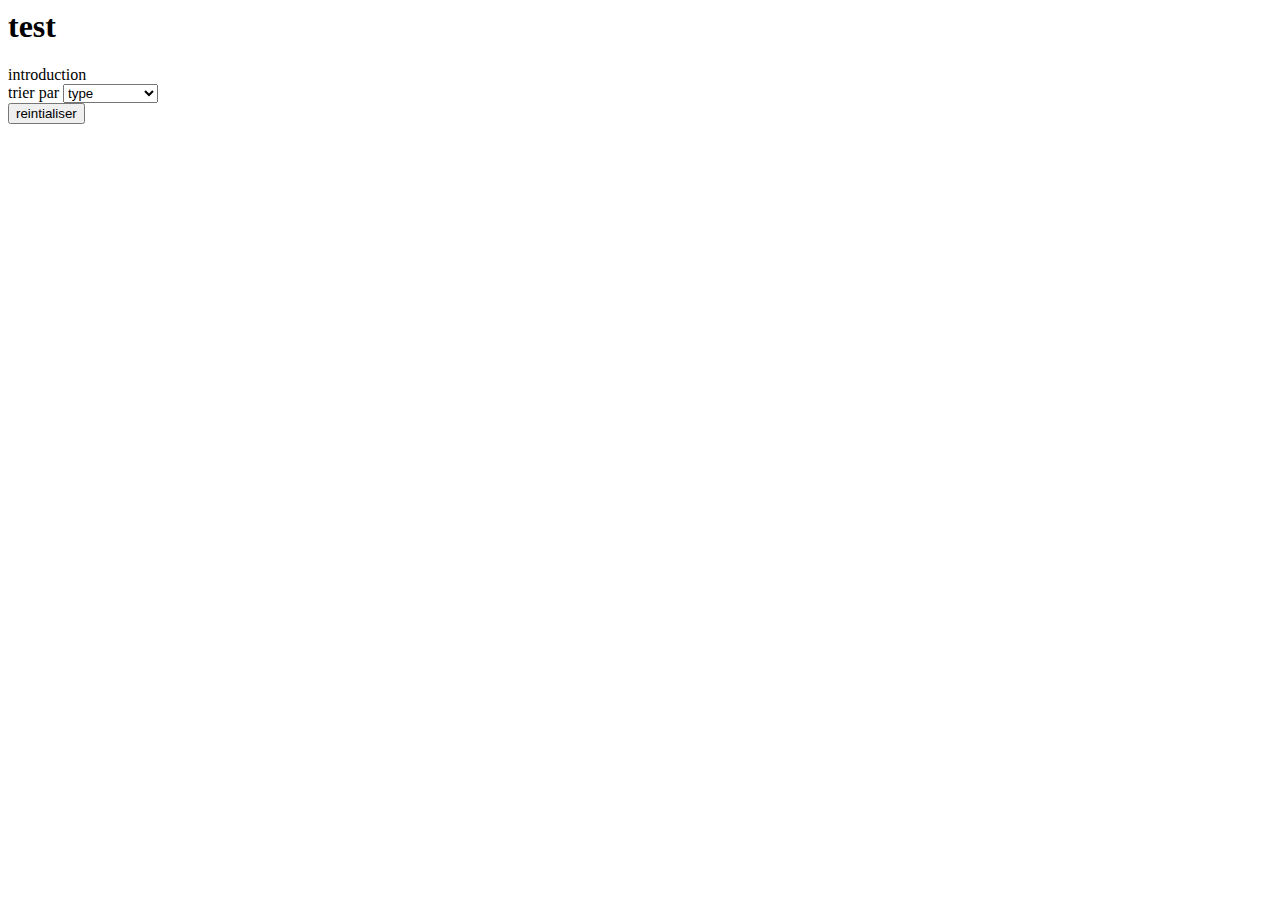
<file: Main/main.html>
<head>
    <title> pokedex</title>
    <h1> test</h1>



</head>



<body>

    <div> introduction </div>

    
    <div class="form-group">
        <label for="labelObjet"> trier par</label>
        <!-- liste déroulante-->
        <select id="labelObjet">
            <option>type</option>
            <option>poids</option>
            <option>mignonitude</option>
            
        </select>
    </div>
            <button> reintialiser </button>



</body>
</file>
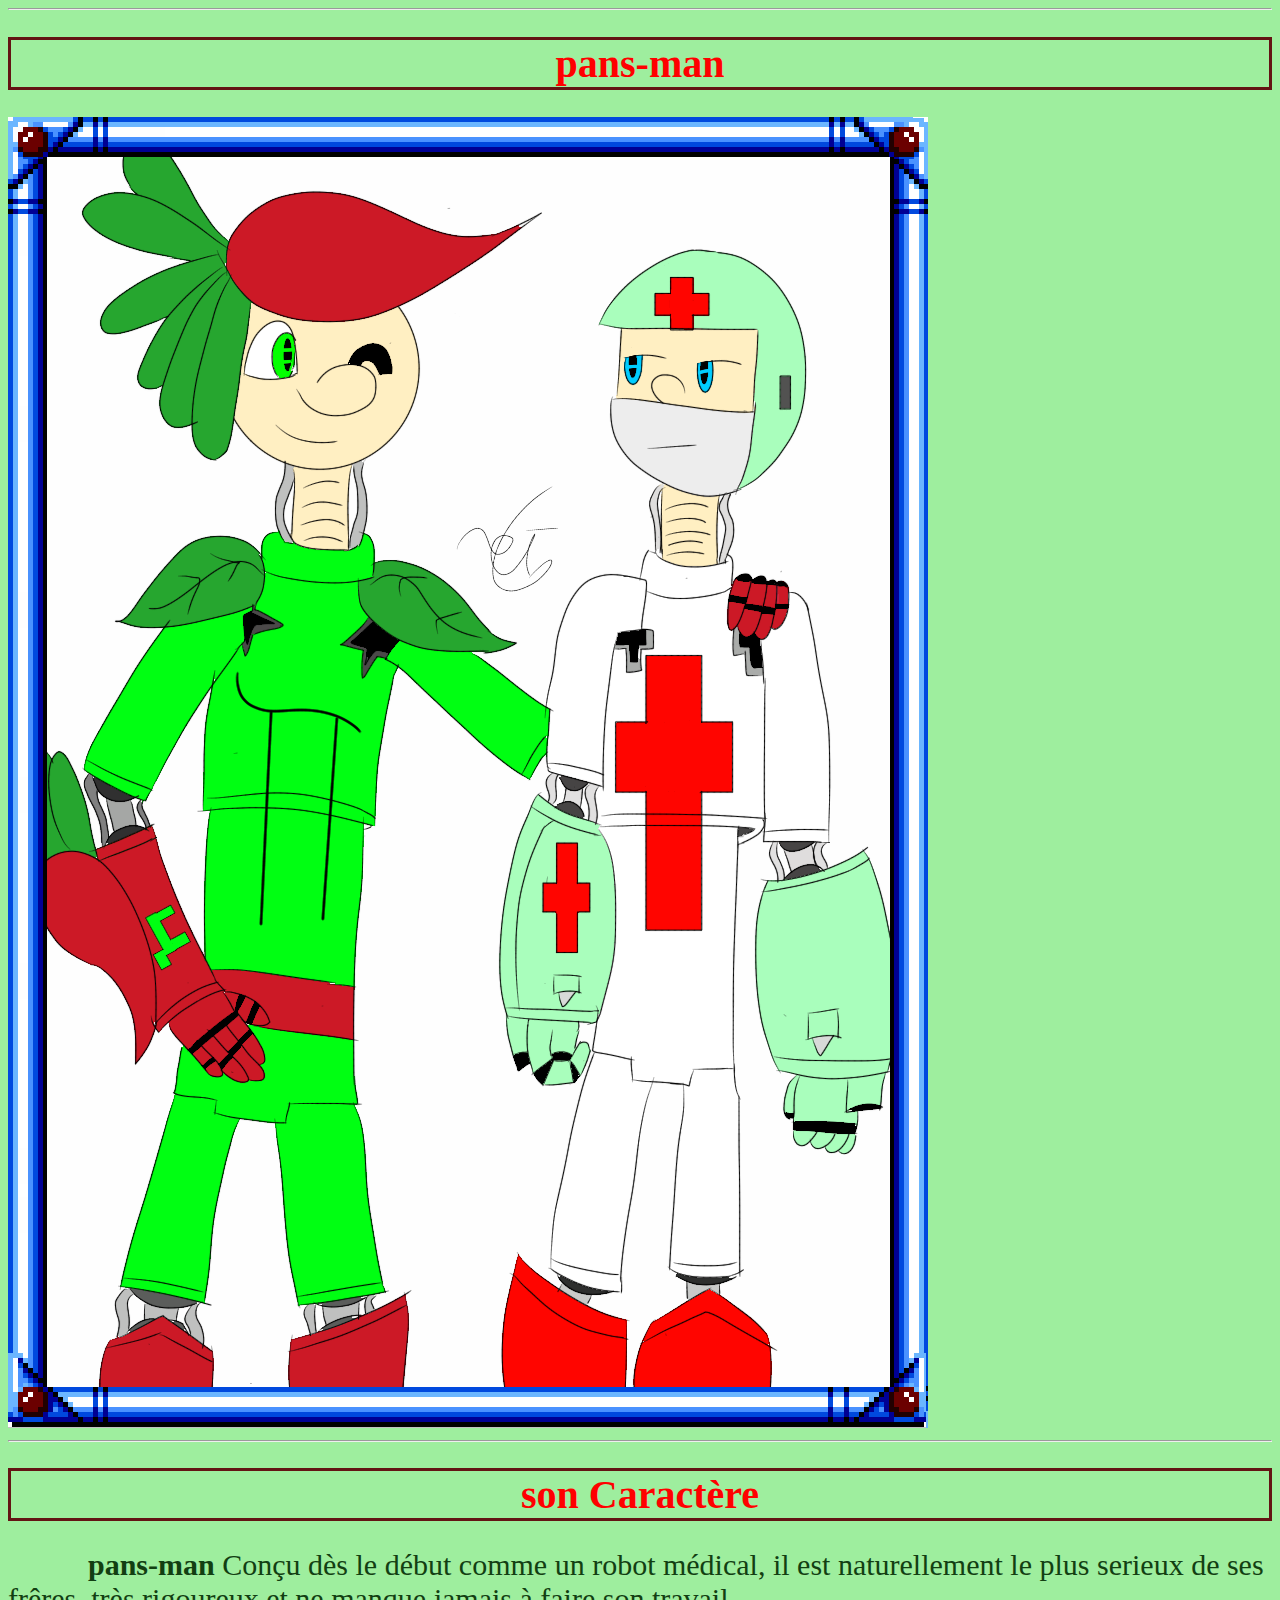
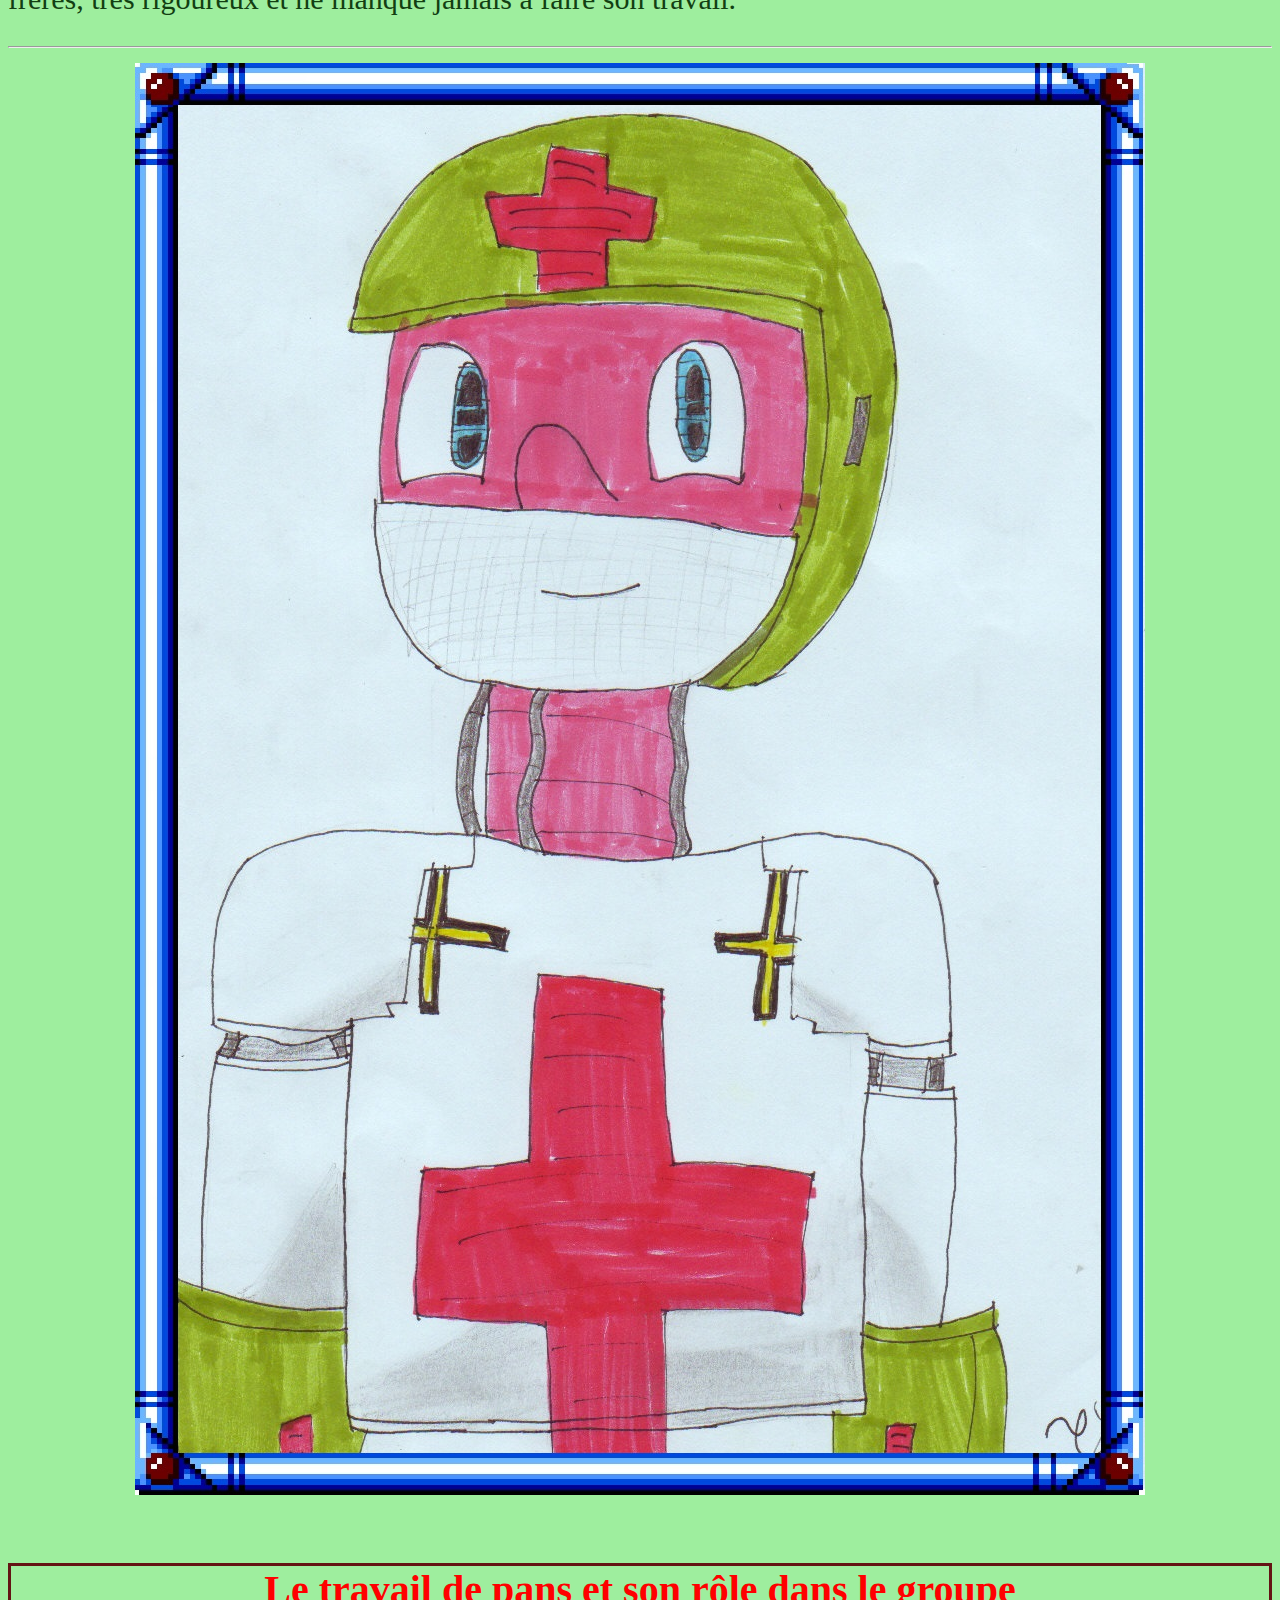
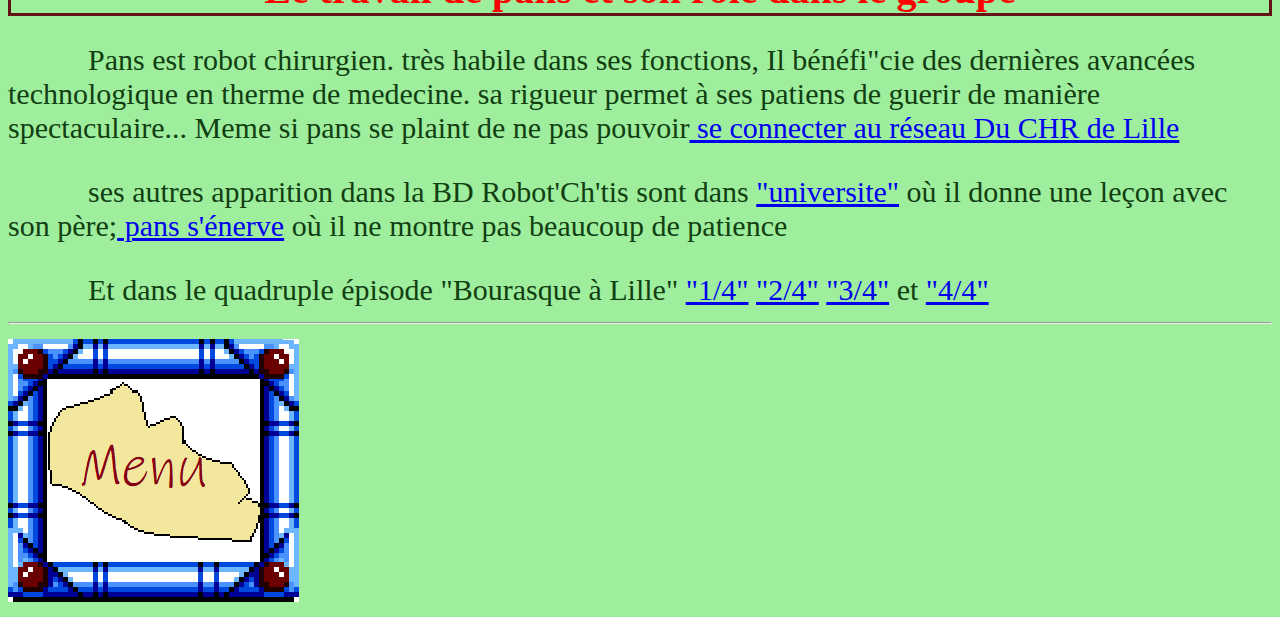
<file: robot'ch'tit/R-Chtis/pans.html>
<!DOCTYPE html>

<html lang="fr">



<head>
	<link href="../css/pans.css"/>
	<!-- pour que la taille des images soient adaptés à la taille de la fenêtre -->
<title>Pans-man</title>
<link rel="stylesheet" href="../css/pans.css"/>

</head>





<body>
 	<hr>	
	<h1>pans-man</h1>
	<div class= "element"><img src="../img/details/pans-1.png"/> </div>
    
	<hr>
	<h1>son Caractère</h1>
		<p1 class="pans-man" > <b>pans-man</b> Conçu dès le début comme un robot médical, il est naturellement le plus serieux de ses frêres, très rigoureux et ne manque jamais à faire son travail. </p>
		<hr>
		<div class= "element"> 	<img src="../img/details/pans-2.png"/></div>
		<li></li>
	<h1>Le travail de pans et son rôle dans le groupe</h1>
	<p1> Pans est robot chirurgien. très habile dans ses fonctions, Il bénéfi"cie des dernières avancées technologique en therme de medecine. sa rigueur permet à ses patiens de guerir de manière spectaculaire... Meme si pans se plaint de ne pas pouvoir<a href="https://www.deviantart.com/thomtails/art/BD-internet-interdit-791080266"> se connecter au réseau Du CHR de Lille </a>   </p>
    <p1>ses autres apparition dans la BD Robot'Ch'tis sont  dans  <a href="https://www.deviantart.com/thomtails/art/BD-universit-767831185">"universite"</a> où il donne une leçon avec son père;<a href=" https://www.deviantart.com/thomtails/art/BD-pans-man-s-nerve-767829825"> pans s'énerve</a> où il ne montre pas beaucoup de patience </p>
    <p1> Et dans le quadruple épisode "Bourasque à Lille" <a href="https://www.deviantart.com/thomtails/art/BD-episodique-bourrasque-a-Lille-1-4-772588121">"1/4"</a> <a href="https://www.deviantart.com/thomtails/art/BD-episodique-bourrasque-a-Lille-2-4-772589106">"2/4"</a>  <a href="https://www.deviantart.com/thomtails/art/BD-episodique-bourrasque-a-Lille-3-4-774475514">"3/4"</a> et <a href="https://www.deviantart.com/thomtails/art/BD-episodique-bourrasque-a-Lille-4-4-774475799">"4/4"</a> </p1>
	
	<hr>
  <a href ="../index.html"> <img src="../img/menulogo.png"/> </a>
</body>
</file>
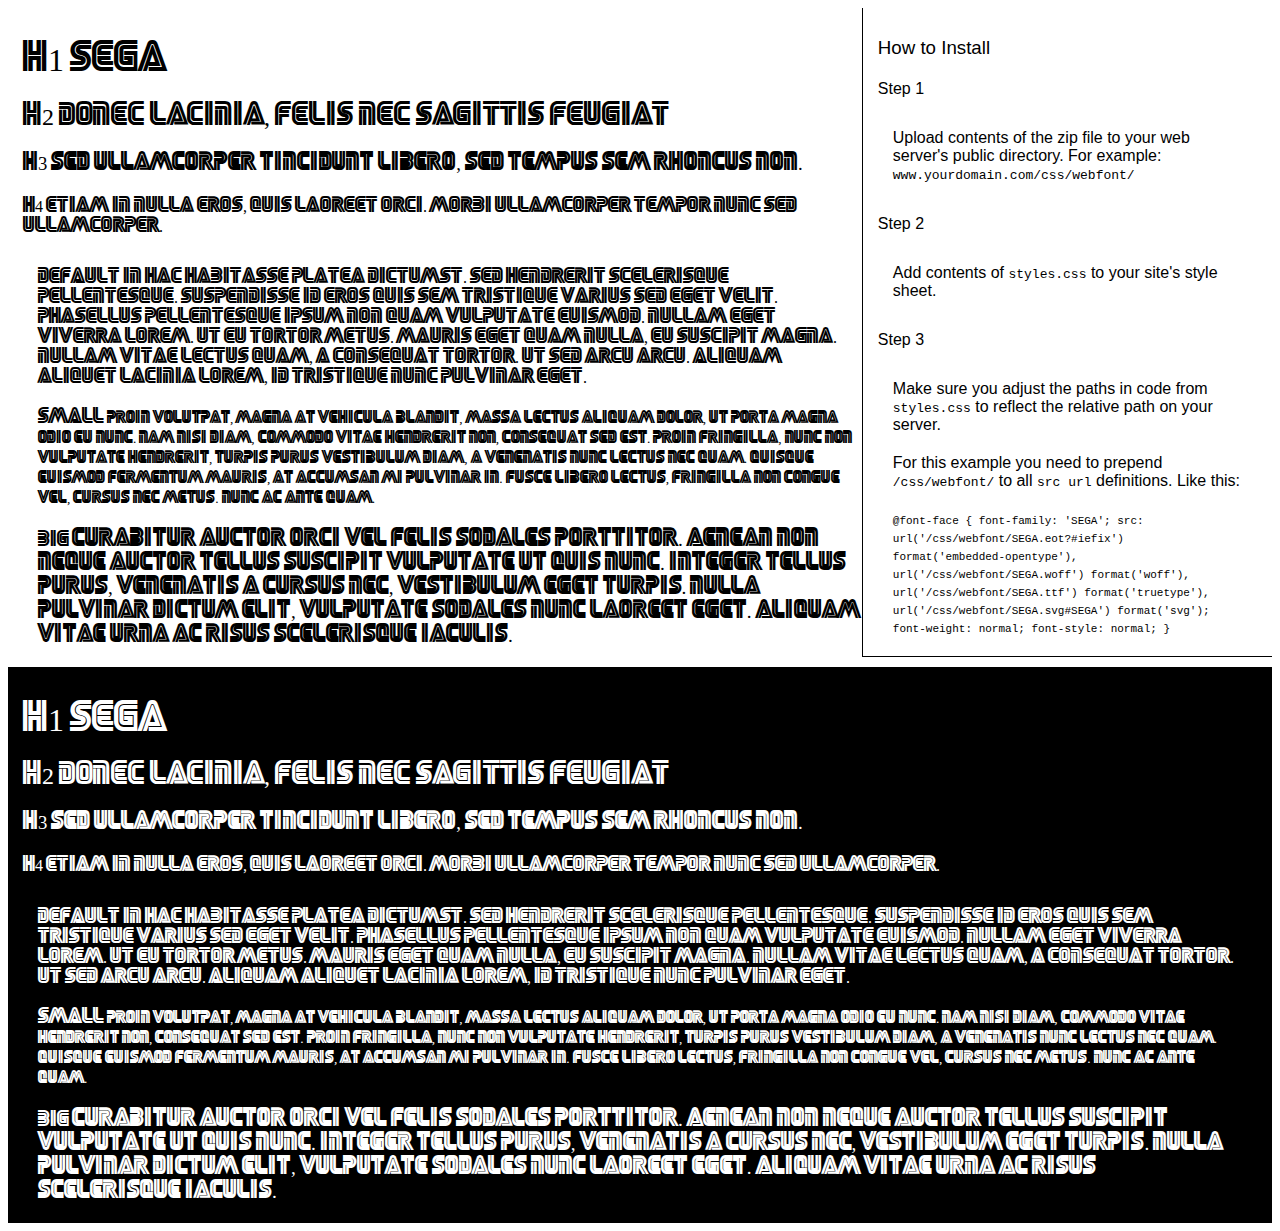
<file: robot'ch'tit/img/SEGA/preview.html>
<!DOCTYPE html>
<html>
<head>
<title>
SEGA
 - Web font preview
</title>
<style type='text/css'>

@font-face {
  font-family: 'SEGA';
  src: url('SEGA.eot?#iefix') format('embedded-opentype'),  url('SEGA.woff') format('woff'), url('SEGA.ttf')  format('truetype'), url('SEGA.svg#SEGA') format('svg');
  font-weight: normal;
  font-style: normal;
}

body { font-family: 'SEGA' !important; }
h1, h2, h3, h4 { font-weight: normal; }
.reg { color:black; background:white; }
.inverse { color:white; background:black; }
div { padding: 10px 15px; }
.right { background:white; width:30%; float: right; font-family: sans-serif; border: 1px solid black; border-width: 0 0 1px 1px;}
</style>
</head>
<body>
<div class='right'>
<h3>How to Install</h3>
<h4>Step 1</h4>
<div>
Upload contents of the zip file to your web server's public directory. For example:
<code>www.yourdomain.com/css/webfont/</code>
</div>
<h4>Step 2</h4>
<div>
Add contents of
<code>styles.css</code>
to your site's style sheet.
</div>
<h4>Step 3</h4>
<div>
Make sure you adjust the paths in code from
<code>styles.css</code>
to reflect the relative path on your server.
</div>
<div>
For this example you need to prepend
<code>/css/webfont/</code>
to all
<code>src url</code>
definitions. Like this:
</div>
<div>
<code style='font-size:11px;'>@font-face {
  font-family: 'SEGA';
  src: url('/css/webfont/SEGA.eot?#iefix') format('embedded-opentype'),  url('/css/webfont/SEGA.woff') format('woff'), url('/css/webfont/SEGA.ttf')  format('truetype'), url('/css/webfont/SEGA.svg#SEGA') format('svg');
  font-weight: normal;
  font-style: normal;
}</code>
</div>
</div>
<div class='reg'>
<h1>
H1
SEGA
</h1>
<h2>
H2
Donec lacinia, felis nec sagittis feugiat
</h2>
<h3>
H3
Sed ullamcorper tincidunt libero, sed tempus sem rhoncus non.
</h3>
<h4>
H4
Etiam in nulla eros, quis laoreet orci. Morbi ullamcorper tempor nunc sed ullamcorper.
</h4>
<div>
DEFAULT
In hac habitasse platea dictumst. Sed hendrerit scelerisque pellentesque. Suspendisse id eros quis sem tristique varius sed eget velit. Phasellus pellentesque ipsum non quam vulputate euismod. Nullam eget viverra lorem. Ut eu tortor metus. Mauris eget quam nulla, eu suscipit magna. Nullam vitae lectus quam, a consequat tortor. Ut sed arcu arcu. Aliquam aliquet lacinia lorem, id tristique nunc pulvinar eget.
</div>
<div>
SMALL
<small>
Proin volutpat, magna at vehicula blandit, massa lectus aliquam dolor, ut porta magna odio eu nunc. Nam nisi diam, commodo vitae hendrerit non, consequat sed est. Proin fringilla, nunc non vulputate hendrerit, turpis purus vestibulum diam, a venenatis nunc lectus nec quam. Quisque euismod fermentum mauris, at accumsan mi pulvinar in. Fusce libero lectus, fringilla non congue vel, cursus nec metus. Nunc ac ante quam.
</small>
</div>
<div>
BIG
<big>
Curabitur auctor orci vel felis sodales porttitor. Aenean non neque auctor tellus suscipit vulputate ut quis nunc. Integer tellus purus, venenatis a cursus nec, vestibulum eget turpis. Nulla pulvinar dictum elit, vulputate sodales nunc laoreet eget. Aliquam vitae urna ac risus scelerisque iaculis.
</big>
</div>

</div>
<div class='inverse'>
<h1>
H1
SEGA
</h1>
<h2>
H2
Donec lacinia, felis nec sagittis feugiat
</h2>
<h3>
H3
Sed ullamcorper tincidunt libero, sed tempus sem rhoncus non.
</h3>
<h4>
H4
Etiam in nulla eros, quis laoreet orci. Morbi ullamcorper tempor nunc sed ullamcorper.
</h4>
<div>
DEFAULT
In hac habitasse platea dictumst. Sed hendrerit scelerisque pellentesque. Suspendisse id eros quis sem tristique varius sed eget velit. Phasellus pellentesque ipsum non quam vulputate euismod. Nullam eget viverra lorem. Ut eu tortor metus. Mauris eget quam nulla, eu suscipit magna. Nullam vitae lectus quam, a consequat tortor. Ut sed arcu arcu. Aliquam aliquet lacinia lorem, id tristique nunc pulvinar eget.
</div>
<div>
SMALL
<small>
Proin volutpat, magna at vehicula blandit, massa lectus aliquam dolor, ut porta magna odio eu nunc. Nam nisi diam, commodo vitae hendrerit non, consequat sed est. Proin fringilla, nunc non vulputate hendrerit, turpis purus vestibulum diam, a venenatis nunc lectus nec quam. Quisque euismod fermentum mauris, at accumsan mi pulvinar in. Fusce libero lectus, fringilla non congue vel, cursus nec metus. Nunc ac ante quam.
</small>
</div>
<div>
BIG
<big>
Curabitur auctor orci vel felis sodales porttitor. Aenean non neque auctor tellus suscipit vulputate ut quis nunc. Integer tellus purus, venenatis a cursus nec, vestibulum eget turpis. Nulla pulvinar dictum elit, vulputate sodales nunc laoreet eget. Aliquam vitae urna ac risus scelerisque iaculis.
</big>
</div>

</div>
</body>
</html>
</file>
<file: robot'ch'tit/css/pans.css>
body 
li. {
color:green;
font-size :30px ;
text-align :center ;}


element {
  border: 1px solid black;
  margin: 50px 50px 75px 100px;
  background-color: lightblue;
}

p1{
color:rgb(18, 63, 18);
font-size :30px ;
text-align: center;
margin : 80px
}
body {
    background-color: rgb(158, 238, 158);
  }

h1 {
margin: 80 ;
margin-left :80
font-family : Comic Sans MS ;
font-size :40px ;
color : red;
text-align: center;
  border: 3px solid rgb(100, 20, 20);
}

background-color: grgb(37, 71, 37)
</file>
